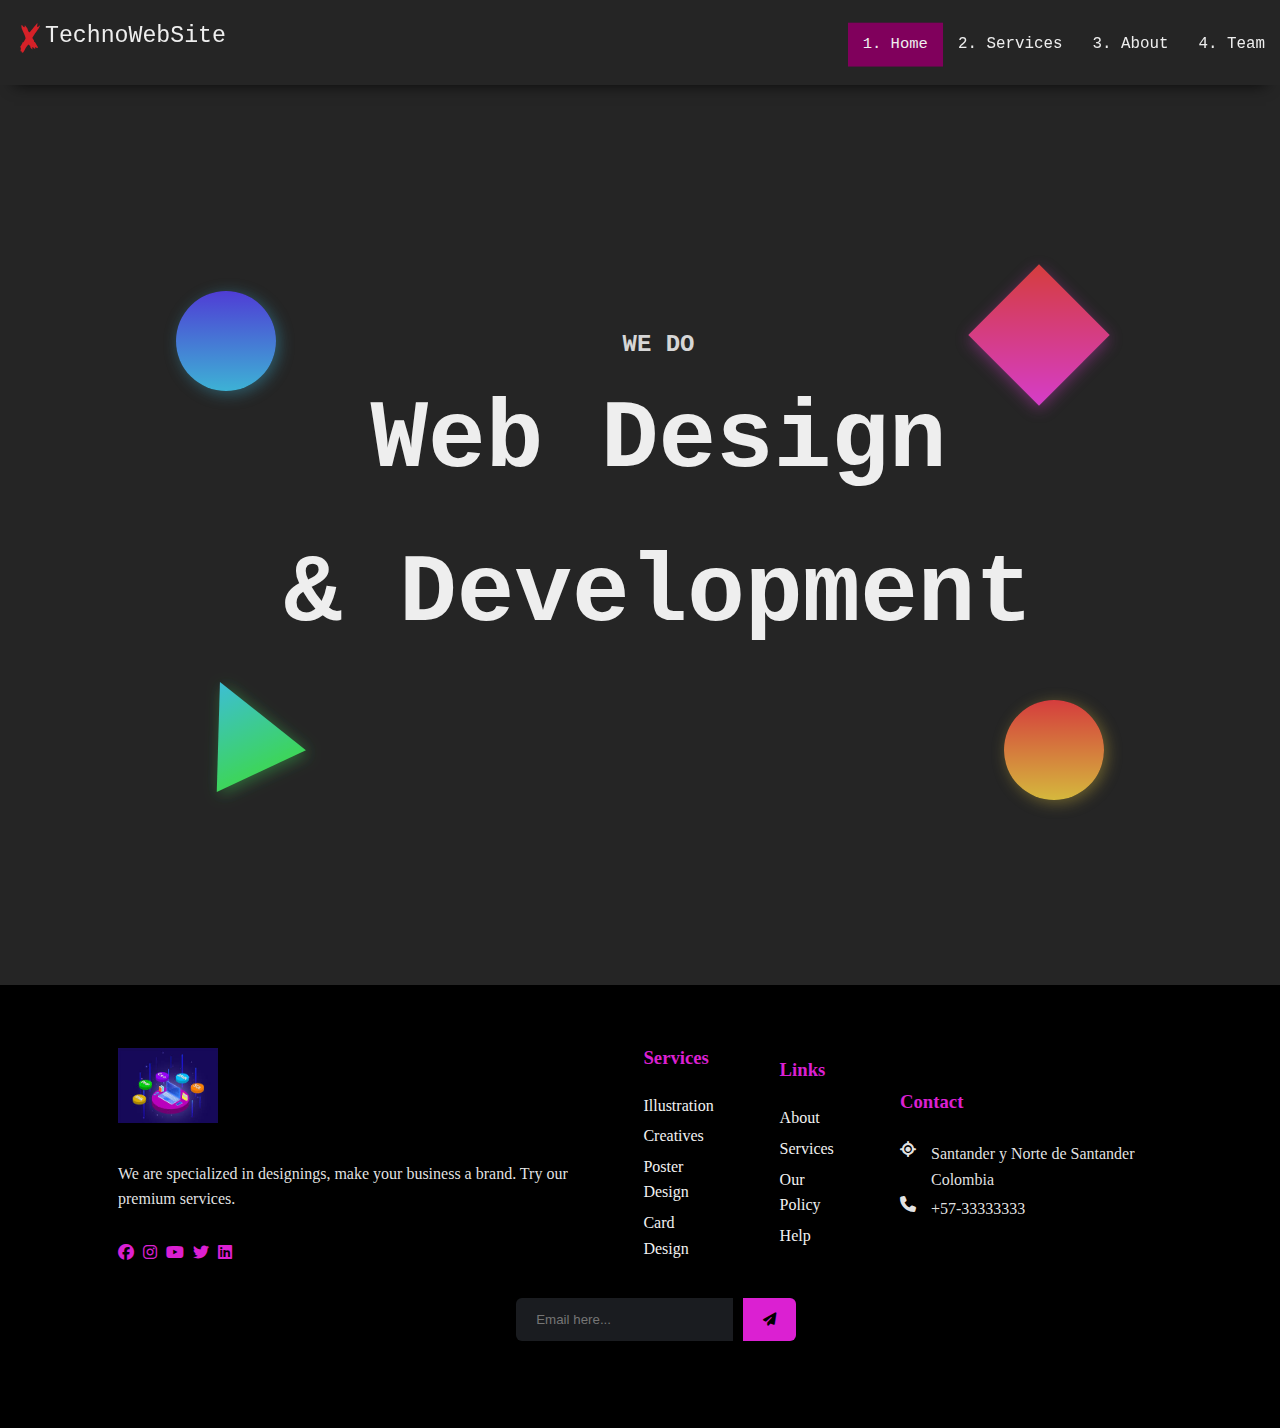
<file: index.html>
<!DOCTYPE html>
<html lang="en">
  <head>
    <meta charset="UTF-8" />
    <meta name="viewport" content="width=device-width, initial-scale=1.0" />
    <link rel="stylesheet" href="index.css" />
    <link rel="stylesheet" href="navbar.css" />
    <link rel="stylesheet" href="footer.css" />
    <!----- FONT AWESOME CSS FOR ICONS FONTS ------>
    <link rel="stylesheet" href="https://cdnjs.cloudflare.com/ajax/libs/font-awesome/6.2.0/css/all.min.css" />
    <title>TechnoWebSite</title>
  </head>
  <body>
    <nav class="sticky navbar">
      <div class="brand display__logo">
        <a href="index.html" class="nav__link"> <span class="logo">TechnoWebSite</span></a>
      </div>

      <input type="checkbox" id="nav" class="hidden" />
      <label for="nav" class="nav__open"><i></i><i></i><i></i></label>
      <div class="nav">
        <ul class="nav__items">
          <li class="nav__item"><a href="" class="nav__link active">Home</a></li>
          <li class="nav__item"><a href="services.html" class="nav__link">Services</a></li>
          <li class="nav__item"><a href="about.html" class="nav__link">About</a></li>
          <li class="nav__item"><a href="team_members.html" class="nav__link">Team</a></li>
        </ul>
      </div>
    </nav>

    <div class="background">
      <div class="header">
        <div class="headerWrapper">
          <h6>we do</h6>
          <h1>
            Web Design <br />
            & Development
          </h1>
          <div class="circle blue"></div>
          <div class="square red"></div>
          <div class="triangle green">
            <svg xmlns="http://www.w3.org/2000/svg" xmlns:xlink="http://www.w3.org/1999/xlink" viewBox="0 0 177.893 177.893">
              <defs>
                <style>
                  .a {
                    fill: url(#a);
                  }
                  .b {
                    filter: url(#b);
                  }
                </style>
                <linearGradient id="a" x1="0.5" x2="0.5" y2="1" gradientUnits="objectBoundingBox">
                  <stop offset="0" stop-color="#3dbed5" />
                  <stop offset="1" stop-color="#3dd55a" />
                </linearGradient>
                <filter id="b" x="0" y="0" width="177.893" height="177.893" filterUnits="userSpaceOnUse">
                  <feOffset dx="3" dy="3" input="SourceAlpha" />
                  <feGaussianBlur stdDeviation="7.5" result="c" />
                  <feFlood flood-color="#3dd55a" flood-opacity="0.396" />
                  <feComposite operator="in" in2="c" />
                  <feComposite in="SourceGraphic" />
                </filter>
              </defs>
              <g class="b" transform="matrix(1, 0, 0, 1, 0, 0)">
                <path class="a" d="M136.727,21104.928l-50.222,100h100Z" transform="translate(-8978.23 -19029.24) rotate(-25)" />
              </g>
            </svg>
          </div>
          <div class="circle orange"></div>
        </div>
      </div>
    </div>

    <footer>
      <div class="container">
        <div class="row">
          <div class="col" id="company">
            <img src="images/footer.jpeg" alt="" class="logo" />
            <p>We are specialized in designings, make your business a brand. Try our premium services.</p>
            <div class="social">
              <a href="#"><i class="fab fa-facebook"></i></a>
              <a href="#"><i class="fab fa-instagram"></i></a>
              <a href="#"><i class="fab fa-youtube"></i></a>
              <a href="#"><i class="fab fa-twitter"></i></a>
              <a href="#"><i class="fab fa-linkedin"></i></a>
            </div>
          </div>

          <div class="col" id="services">
            <h3>Services</h3>
            <div class="links">
              <a href="#">Illustration</a>
              <a href="#">Creatives</a>
              <a href="#">Poster Design</a>
              <a href="#">Card Design</a>
            </div>
          </div>

          <div class="col" id="useful-links">
            <h3>Links</h3>
            <div class="links">
              <a href="#">About</a>
              <a href="#">Services</a>
              <a href="#">Our Policy</a>
              <a href="#">Help</a>
            </div>
          </div>

          <div class="col" id="contact">
            <h3>Contact</h3>
            <div class="contact-details">
              <i class="fa fa-location"></i>
              <p>
                Santander y Norte de Santander <br />
                Colombia
              </p>
            </div>
            <div class="contact-details">
              <i class="fa fa-phone"></i>
              <p>+57-33333333</p>
            </div>
          </div>
        </div>

        <div class="row">
          <div class="form">
            <form action="">
              <input type="text" placeholder="Email here..." />
              <button><i class="fa fa-paper-plane"></i></button>
            </form>
          </div>
        </div>
      </div>
    </footer>
  </body>
</html>
</file>
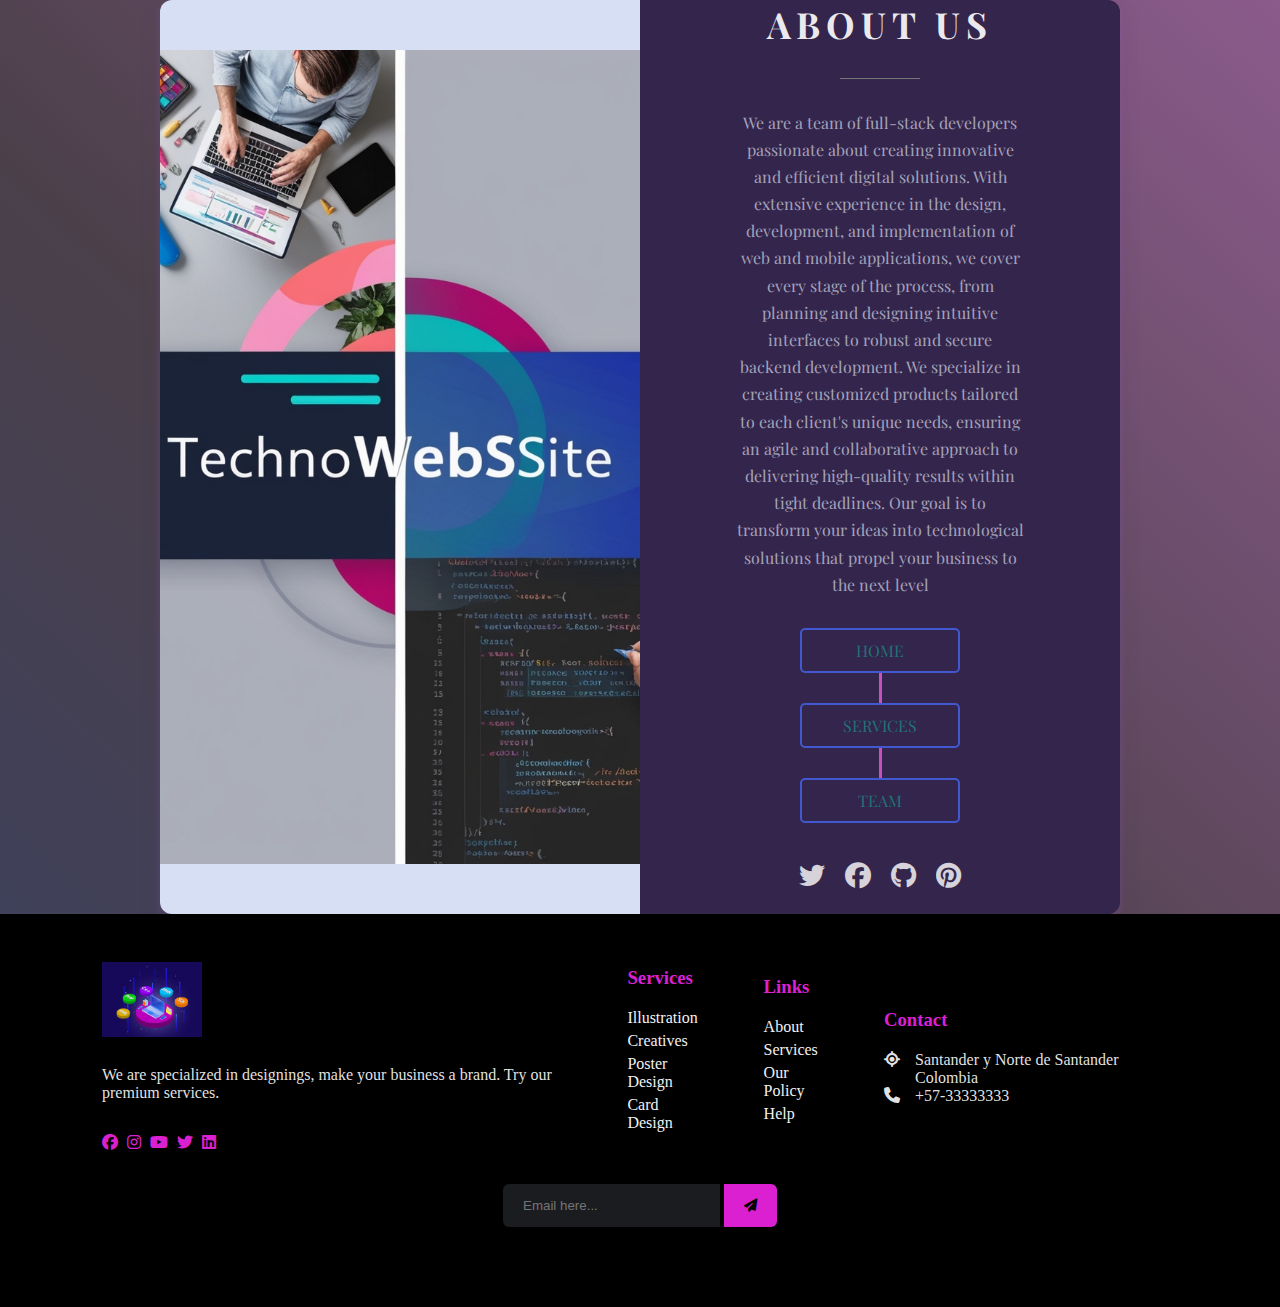
<file: about.html>
<!DOCTYPE html>
<html lang="en">
  <head>
    <meta charset="UTF-8" />
    <meta name="viewport" content="width=device-width, initial-scale=1.0" />
    <title>About_us</title>    
    <link rel="stylesheet" href="about.css" />
    <link rel="stylesheet" href="footer.css">
     <!----- FONT AWESOME CSS FOR ICONS FONTS ------>
     <link rel="stylesheet" href="https://cdnjs.cloudflare.com/ajax/libs/font-awesome/6.2.0/css/all.min.css" />
  </head>
  <body>
    <section>
      <figure class="image">
        <img src="images/techno.jpg" />
      </figure>

      <div class="content">
        <h2>About Us</h2>
        <span><!-- line here --></span>
        <p>
          We are a team of full-stack developers passionate about creating innovative and efficient digital solutions. With extensive experience in
          the design, development, and implementation of web and mobile applications, we cover every stage of the process, from planning and designing
          intuitive interfaces to robust and secure backend development. We specialize in creating customized products tailored to each client's
          unique needs, ensuring an agile and collaborative approach to delivering high-quality results within tight deadlines. Our goal is to
          transform your ideas into technological solutions that propel your business to the next level
        </p>
        <ul class="links">
          <li><a href="index.html">Home</a></li>
          <div class="vertical-line"></div>
          <li><a href="services.html">Services</a></li>
          <div class="vertical-line"></div>
          <li><a href="team_members.html">Team</a></li>
        </ul>
        <ul class="icons">
          <li>
            <i class="fab fa-twitter"></i>
          </li>
          <li>
            <i class="fab fa-facebook"></i>
          </li>
          <li>
            <i class="fab fa-github"></i>
          </li>
          <li>
            <i class="fab fa-pinterest"></i>
          </li>
        </ul>
      </div>
    </section>
    <footer>
      <div class="container">
        <div class="row">
          <div class="col" id="company">
            <img src="images/footer.jpeg" alt="" class="logo" />
            <p>We are specialized in designings, make your business a brand. Try our premium services.</p>
            <div class="social">
              <a href="#"><i class="fab fa-facebook"></i></a>
              <a href="#"><i class="fab fa-instagram"></i></a>
              <a href="#"><i class="fab fa-youtube"></i></a>
              <a href="#"><i class="fab fa-twitter"></i></a>
              <a href="#"><i class="fab fa-linkedin"></i></a>
            </div>
          </div>

          <div class="col" id="services">
            <h3>Services</h3>
            <div class="links">
              <a href="#">Illustration</a>
              <a href="#">Creatives</a>
              <a href="#">Poster Design</a>
              <a href="#">Card Design</a>
            </div>
          </div>

          <div class="col" id="useful-links">
            <h3>Links</h3>
            <div class="links">
              <a href="#">About</a>
              <a href="#">Services</a>
              <a href="#">Our Policy</a>
              <a href="#">Help</a>
            </div>
          </div>

          <div class="col" id="contact">
            <h3>Contact</h3>
            <div class="contact-details">
              <i class="fa fa-location"></i>
              <p>
                Santander y Norte de Santander <br />
                Colombia
              </p>
            </div>
            <div class="contact-details">
              <i class="fa fa-phone"></i>
              <p>+57-33333333</p>
            </div>
          </div>
        </div>

        <div class="row">
          <div class="form">
            <form action="">
              <input type="text" placeholder="Email here..." />
              <button><i class="fa fa-paper-plane"></i></button>
            </form>
          </div>
        </div>
      </div>
    </footer>
  </body>
</html>
</file>
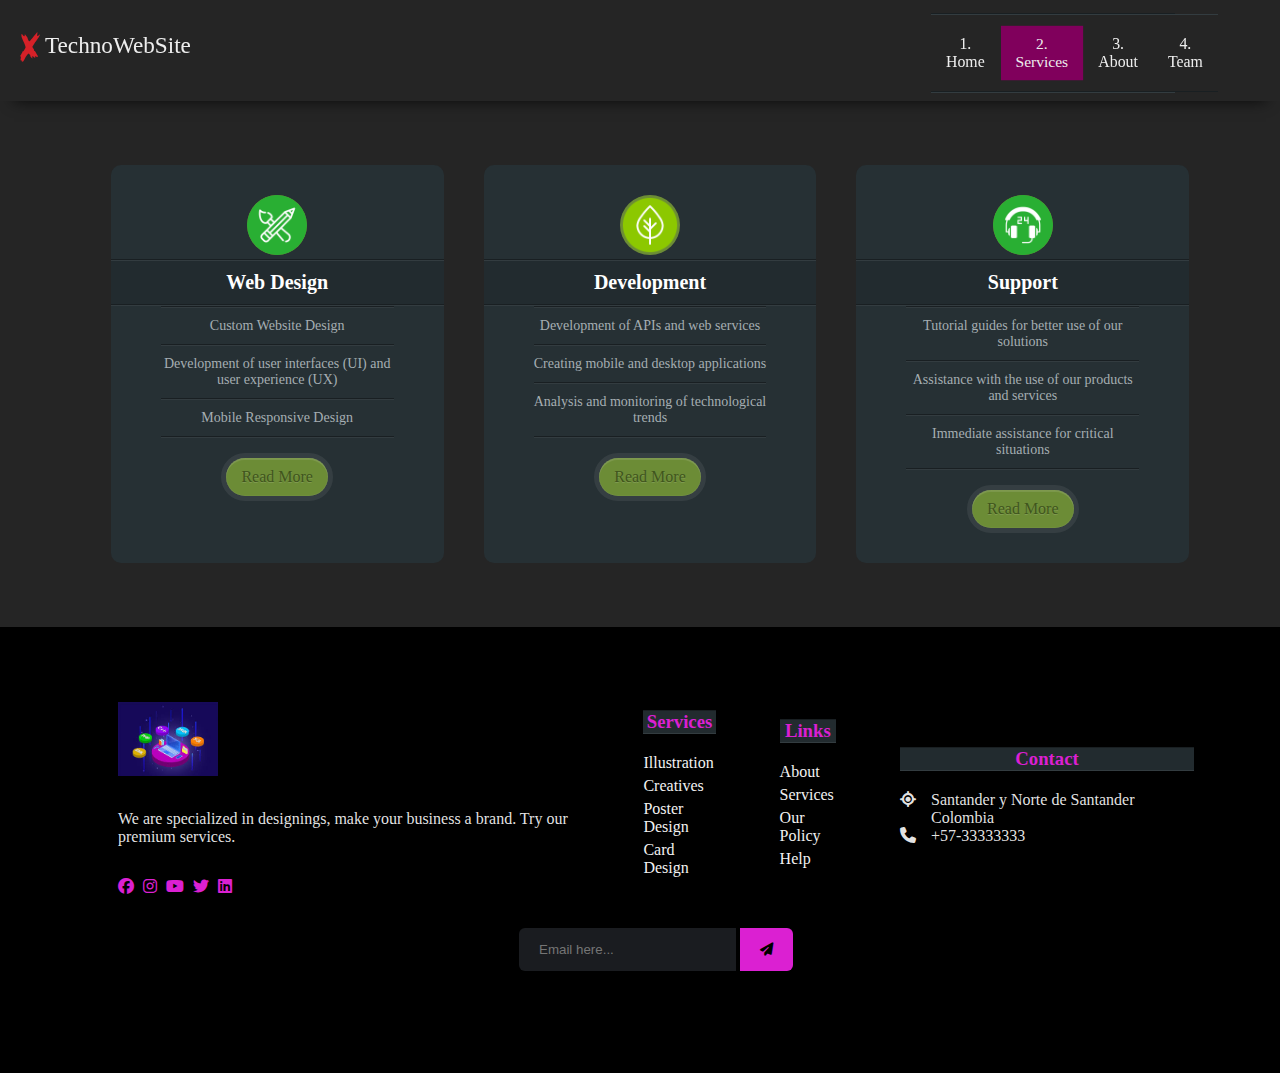
<file: services.html>
<!DOCTYPE html>
<html lang="en">
  <head>
    <meta charset="UTF-8" />
    <meta name="viewport" content="width=device-width, initial-scale=1.0" />
    <link rel="stylesheet" href="services.css" />
    <link rel="stylesheet" href="navbar.css" />
    <link rel="stylesheet" href="footer.css">
    <!----- FONT AWESOME CSS FOR ICONS FONTS ------>
    <link rel="stylesheet" href="https://cdnjs.cloudflare.com/ajax/libs/font-awesome/6.2.0/css/all.min.css" />
    <title>Our Services</title>
  </head>
  <body>
    <nav class="sticky navbar">
      <div class="brand display__logo">
        <a href="index.html" class="nav__link"> <span class="logo">TechnoWebSite</span></a>
      </div>

      <input type="checkbox" id="nav" class="hidden" />
      <label for="nav" class="nav__open"><i></i><i></i><i></i></label>
      <div class="nav">
        <ul class="nav__items">
          <li class="nav__item"><a href="index.html" class="nav__link">Home</a></li>
          <li class="nav__item"><a href="services.html" class="nav__link active">Services</a></li>
          <li class="nav__item"><a href="about.html" class="nav__link">About</a></li>
          <li class="nav__item"><a href="team_members.html" class="nav__link">Team</a></li>
        </ul>
      </div>
    </nav>
    <main>
      <div class="caja_servicios">
        <section class="triada">
          <img src="images/graphic-design.png" alt="istrumentos de colores" class="icon-design" />
          <h3><span>Web Design</span></h3>
          <ul>
            <li>Custom Website Design</li>
            <li>Development of user interfaces (UI) and user experience (UX)</li>
            <li>Mobile Responsive Design</li>
          </ul>
          <p>
            <a class="button"><span>Read More</span></a>
          </p>
        </section>

        <section class="triada">
          <img src="images/leaf.png" alt="leaf" class="icon-design" />
          <h3><span>Development</span></h3>
          <ul>
            <li>Development of APIs and web services</li>
            <li>Creating mobile and desktop applications</li>
            <li>Analysis and monitoring of technological trends</li>
          </ul>
          <p>
            <a class="button"><span>Read More</span></a>
          </p>
        </section>

        <section class="triada">
          <img src="images/support.png" alt="Earphones" class="icon-design" />
          <h3><span>Support</span></h3>
          <ul>
            <li>Tutorial guides for better use of our solutions</li>
            <li>Assistance with the use of our products and services</li>
            <li>Immediate assistance for critical situations</li>
          </ul>
          <p>
            <a class="button"><span>Read More</span></a>
          </p>
        </section>
      </div>
    </main>
    <footer>
      <div class="container">
        <div class="row">
          <div class="col" id="company">
            <img src="images/footer.jpeg" alt="" class="logo" />
            <p>We are specialized in designings, make your business a brand. Try our premium services.</p>
            <div class="social">
              <a href="#"><i class="fab fa-facebook"></i></a>
              <a href="#"><i class="fab fa-instagram"></i></a>
              <a href="#"><i class="fab fa-youtube"></i></a>
              <a href="#"><i class="fab fa-twitter"></i></a>
              <a href="#"><i class="fab fa-linkedin"></i></a>
            </div>
          </div>

          <div class="col" id="services">
            <h3>Services</h3>
            <div class="links">
              <a href="#">Illustration</a>
              <a href="#">Creatives</a>
              <a href="#">Poster Design</a>
              <a href="#">Card Design</a>
            </div>
          </div>

          <div class="col" id="useful-links">
            <h3>Links</h3>
            <div class="links">
              <a href="#">About</a>
              <a href="#">Services</a>
              <a href="#">Our Policy</a>
              <a href="#">Help</a>
            </div>
          </div>

          <div class="col" id="contact">
            <h3>Contact</h3>
            <div class="contact-details">
              <i class="fa fa-location"></i>
              <p>
                Santander y Norte de Santander <br />
                Colombia
              </p>
            </div>
            <div class="contact-details">
              <i class="fa fa-phone"></i>
              <p>+57-33333333</p>
            </div>
          </div>
        </div>

        <div class="row">
          <div class="form">
            <form action="">
              <input type="text" placeholder="Email here..." />
              <button><i class="fa fa-paper-plane"></i></button>
            </form>
          </div>
        </div>
      </div>
    </footer>
  </body>
</html>
</file>
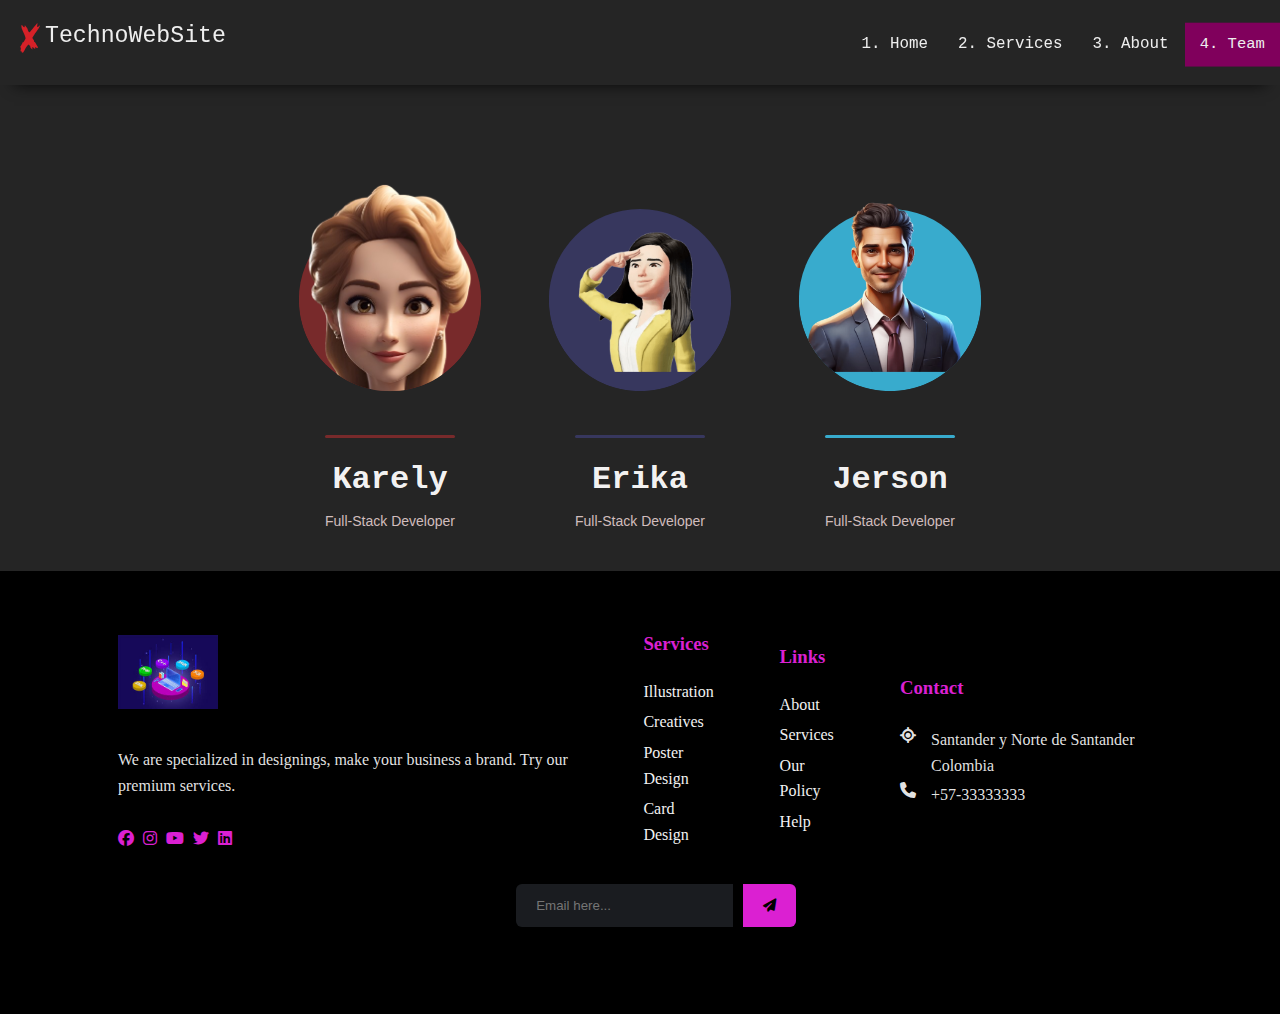
<file: team_members.html>
<!DOCTYPE html>
<html lang="en">
  <head>
    <meta charset="UTF-8" />
    <link rel="stylesheet" href="team_members.css" />
    <link rel="stylesheet" href="navbar.css">
    <link rel="stylesheet" href="footer.css">
    <!----- FONT AWESOME CSS FOR ICONS FONTS ------>
    <link rel="stylesheet" href="https://cdnjs.cloudflare.com/ajax/libs/font-awesome/6.2.0/css/all.min.css" />
    <title>Team Members</title>
  </head>
  <body>
    <nav class="sticky navbar">
      <div class="brand display__logo">
        <a href="index.html" class="nav__link"> <span class="logo">TechnoWebSite</span></a>
      </div>

      <input type="checkbox" id="nav" class="hidden" />
      <label for="nav" class="nav__open"><i></i><i></i><i></i></label>
      <div class="nav">
        <ul class="nav__items">
          <li class="nav__item"><a href="index.html" class="nav__link">Home</a></li>
          <li class="nav__item"><a href="services.html" class="nav__link">Services</a></li>
          <li class="nav__item"><a href="about.html" class="nav__link">About</a></li>
          <li class="nav__item"><a href="team_members.html" class="nav__link active">Team</a></li>
        </ul>
      </div>
    </nav>

    <main>
      <div class="person" style="--color: #782a2b">
        <div class="container-person">
          <div class="conianer-inner">
            <div class="circle"></div>
            <img src="images/avatar-2.png" alt="" />
          </div>
        </div>
        <div class="divider"></div>
        <h1>Karely</h1>
        <p>Full-Stack Developer</p>
      </div>

      <div class="person" style="--color: #37375e">
        <div class="container-person">
          <div class="conianer-inner">
            <div class="circle"></div>
            <img src="images/image-1.png" alt="" />
          </div>
        </div>
        <div class="divider"></div>
        <h1>Erika</h1>
        <p>Full-Stack Developer</p>
      </div>

      <div class="person" style="--color: #38abcd">
        <div class="container-person">
          <div class="conianer-inner">
            <div class="circle"></div>
            <img src="images/avatar.png" alt="" />
          </div>
        </div>
        <div class="divider"></div>
        <h1>Jerson</h1>
        <p>Full-Stack Developer</p>
      </div>
    </main>
    <footer>
      <div class="container">
        <div class="row">
          <div class="col" id="company">
            <img src="images/footer.jpeg" alt="" class="logo" />
            <p>We are specialized in designings, make your business a brand. Try our premium services.</p>
            <div class="social">
              <a href="#"><i class="fab fa-facebook"></i></a>
              <a href="#"><i class="fab fa-instagram"></i></a>
              <a href="#"><i class="fab fa-youtube"></i></a>
              <a href="#"><i class="fab fa-twitter"></i></a>
              <a href="#"><i class="fab fa-linkedin"></i></a>
            </div>
          </div>

          <div class="col" id="services">
            <h3>Services</h3>
            <div class="links">
              <a href="#">Illustration</a>
              <a href="#">Creatives</a>
              <a href="#">Poster Design</a>
              <a href="#">Card Design</a>
            </div>
          </div>

          <div class="col" id="useful-links">
            <h3>Links</h3>
            <div class="links">
              <a href="#">About</a>
              <a href="#">Services</a>
              <a href="#">Our Policy</a>
              <a href="#">Help</a>
            </div>
          </div>

          <div class="col" id="contact">
            <h3>Contact</h3>
            <div class="contact-details">
              <i class="fa fa-location"></i>
              <p>
                Santander y Norte de Santander <br />
                Colombia
              </p>
            </div>
            <div class="contact-details">
              <i class="fa fa-phone"></i>
              <p>+57-33333333</p>
            </div>
          </div>
        </div>

        <div class="row">
          <div class="form">
            <form action="">
              <input type="text" placeholder="Email here..." />
              <button><i class="fa fa-paper-plane"></i></button>
            </form>
          </div>
        </div>
      </div>
    </footer>
  </body>
</html>
</file>
<file: index.css>
:root {
  --primary: rgba(37, 37, 37, 1);
  --secondary: rgba(252, 41, 74, 1);
  --shades: rgba(238, 238, 238, 1);
}

* {
  scroll-behavior: smooth;
  margin: 0;
  padding: 0;
}

body {
  font-family: "Source Code Pro", monospace;
  line-height: 1.6;
  margin: 0;
  background-color: var(--primary);
  color: var(--shades);
  max-width: 100vw;
  overflow-x: hidden;
}

@import url("https://fonts.googleapis.com/css?family=Pacifico");
@import url("https://fonts.googleapis.com/css?family=Source+Sans+Pro:400,600,700");

h1 {
  font-size: 96px;
  font-weight: 700;
}

h2 {
  color: #151515;
  font-size: 64px;
  font-weight: 700;
}

h6 {
  color: #d6d6d6;
  font-size: 24px;
  font-weight: 600;
  text-transform: uppercase;
}

p.description {
  color: #5a5a5a;
  font-size: 24px;
  font-weight: normal;
}

h1::selection {
  color: white;
}

h1::-moz-selection {
  color: white;
}

.section {
  width: 100vw;
  height: 100vh;
  min-height: 800px;
  background: white;
  position: relative;
}

.sectionWrapper {
  width: 85%;
  height: 100%;
  margin: auto;
  display: flex;
  justify-content: center;
  flex-direction: column;
  position: relative;
}

.background {
  width: 100vw;
  height: 100vh;
  min-height: 700px;
  display: flex;
  justify-content: center;
  align-items: center;
  flex-direction: column;
}

@keyframes fadeInNav {
  0% {
    opacity: 0;
  }
  50% {
    opacity: 0;
    top: -25px;
  }
  100% {
    opacity: 1;
    top: 0;
  }
}

#logo {
  color: #292929;
  font-size: 30px;
  font-family: "Pacifico";
  font-weight: normal;
  text-decoration: none;
}

.right {
  float: right;
}

.overlay {
  width: 100%;
  height: 100%;
  background: #151515;
  position: fixed;
  top: 0;
  left: 0;
  -webkit-transition: all 0.3s ease;
  transition: all 0.3s ease;
  opacity: 0;
  z-index: 1;
  visibility: hidden;
  display: flex;
  align-items: center;
}

.overlay.open {
  opacity: 1;
  visibility: visible;
}

.overlay a {
  color: white;
  font-size: 54px;
  font-weight: bold;
  text-decoration: none;
  display: block;
  margin-left: 135px;
  margin-bottom: 15px;
  opacity: 0;
  transition: transform 0.2s ease;
  overflow: hidden;
}

.overlay p {
  color: #4b4b4b;
  font-size: 20px;
  font-weight: normal;
  position: absolute;
  bottom: 100px;
  margin-left: 135px;
  opacity: 0;
}

.overlay p.open {
  opacity: 1;
  animation: 1.7s fadeInCopyright ease;
}

@keyframes fadeInCopyright {
  0% {
    opacity: 0;
  }
  80% {
    opacity: 0;
    transform: translateY(-10px);
  }
  100% {
    opacity: 1;
  }
}

.overlay a:after {
  position: absolute;
  transition: 0.3s;
  content: "";
  width: 0;
  left: 50%;
  bottom: 0;
  height: 3px;
  background: white;
  left: 0;
}

.overlay a:hover:after {
  width: 100%;
  left: 0;
}

.overlay a.open:hover {
  transform: translateY(2px);
}

.overlay a.open:nth-child(1) {
  opacity: 1;
  animation: 1s fadeInLinks1 ease;
}

@keyframes fadeInLinks1 {
  0% {
    opacity: 0;
  }
  50% {
    opacity: 0;
    transform: translateY(-10px);
  }
  100% {
    opacity: 1;
  }
}

.overlay a.open:nth-child(2) {
  opacity: 1;
  animation: 1.25s fadeInLinks2 ease;
}

@keyframes fadeInLinks2 {
  0% {
    opacity: 0;
  }
  60% {
    opacity: 0;
    transform: translateY(-10px);
  }
  100% {
    opacity: 1;
  }
}

.overlay a.open:nth-child(3) {
  opacity: 1;
  animation: 1.5s fadeInLinks3 ease;
}

@keyframes fadeInLinks3 {
  0% {
    opacity: 0;
  }
  70% {
    opacity: 0;
    transform: translateY(-10px);
  }
  100% {
    opacity: 1;
  }
}

.header {
  background-color: var(--primary);
  width: 100vw;
  display: flex;
  justify-content: center;
  align-items: center;
}

.headerWrapper {
  text-align: center;
  position: relative;
  padding: 56px 71px 128px 108px;
}

.headerWrapper h6 {
  animation: 1s fadeIn ease;
}

@keyframes fadeIn {
  0% {
    opacity: 0;
  }
  100% {
    opacity: 1;
  }
}

.headerWrapper h1 {
  animation: 1.5s fadeInTitle ease;
}

@keyframes fadeInTitle {
  0% {
    opacity: 0;
  }
  25% {
    opacity: 0;
  }
  100% {
    opacity: 1;
  }
}

.circle {
  border-radius: 50%;
  width: 100px;
  height: 100px;
}

.circle.blue {
  background: linear-gradient(#4f3dd5, #3db2d5);
  position: absolute;
  top: 21px;
  left: 0px;
  animation: circleBlueMove 2s ease;
  box-shadow: 3px 3px 15px rgba(61, 178, 213, 0.4);
}

@keyframes circleBlueMove {
  0% {
    opacity: 0;
    transform: translate(200px, 75px) rotate(90deg);
  }
  100% {
    opacity: 1;
  }
}

.circle.orange {
  background: linear-gradient(#d53d3d, #d5b83d);
  position: absolute;
  bottom: 0px;
  right: 0px;
  animation: circleOrangeMove 2s ease;
  box-shadow: 3px 3px 15px rgba(213, 184, 61, 0.4);
}

@keyframes circleOrangeMove {
  0% {
    opacity: 0;
    transform: translate(-200px, -75px) rotate(90deg);
  }
  35% {
    opacity: 0;
    transform: translate(-200px, -75px) rotate(90deg);
  }
  100% {
    opacity: 1;
  }
}

.square {
  width: 100px;
  height: 100px;
}

.square.red {
  background: linear-gradient(135deg, #d53d3d, #d53dc9);
  position: absolute;
  top: 15px;
  right: 15px;
  animation: squareRedMove 2s ease;
  box-shadow: 3px 3px 15px rgba(213, 61, 201, 0.4);
  transform: rotate(45deg);
}

@keyframes squareRedMove {
  0% {
    opacity: 0;
  }
  20% {
    opacity: 0;
    transform: translate(-200px, 75px) rotate(90deg);
  }
  100% {
    opacity: 1;
  }
}

.triangle svg {
  width: 175px;
  height: 175px;
  position: absolute;
  bottom: -17px;
  left: -20px;
  animation: triangleGreendMove 2s ease;
}

@keyframes triangleGreendMove {
  0% {
    opacity: 0;
  }
  50% {
    opacity: 0;
    transform: translate(200px, -75px) rotate(90deg);
  }
  100% {
    opacity: 1;
  }
}

@media (max-width: 850px) {
  h6 {
    font-size: 22px;
  }

  h2 {
    font-size: 48px;
  }

  @media (max-width: 850px) and (min-width: 440px) {
    .headerWrapper {
      position: static;
      padding: 0;
    }

    .overlay a {
      color: white;
      font-size: 36px;
      font-weight: bold;
      text-decoration: none;
      display: block;
      margin-left: 40px;
      margin-bottom: 10px;
      opacity: 0;
      transition: transform 0.2s ease;
      overflow: hidden;
    }

    .overlay p {
      margin-left: 40px;
    }

    h6 {
      font-size: 22px;
    }

    .headerWrapper h1 {
      font-size: 56px;
      font-weight: 700;
      animation: 1.5s fadeInTitle ease;
    }

    .circle {
      border-radius: 50%;
      width: 75px;
      height: 75px;
    }

    .circle.blue {
      background: linear-gradient(#4f3dd5, #3db2d5);
      position: absolute;
      top: 129px;
      left: 50px;
      animation: circleBlueMove 2s ease;
      box-shadow: 3px 3px 15px rgba(61, 178, 213, 0.4);
    }

    @keyframes circleBlueMove {
      0% {
        opacity: 0;
        transform: translate(200px, 75px) rotate(90deg);
      }
      100% {
        opacity: 1;
      }
    }

    .triangle.green {
      position: absolute;
      top: 27%;
      left: 0;
    }

    .circle.orange {
      background: linear-gradient(#d53d3d, #d5b83d);
      position: absolute;
      top: 80%;
      right: 50px;
      animation: circleOrangeMove 2s ease;
      box-shadow: 3px 3px 15px rgba(213, 184, 61, 0.4);
    }

    @keyframes circleOrangeMove {
      0% {
        opacity: 0;
        transform: translate(-200px, -75px) rotate(90deg);
      }
      35% {
        opacity: 0;
        transform: translate(-200px, -75px) rotate(90deg);
      }
      100% {
        opacity: 1;
      }
    }

    .square {
      width: 75px;
      height: 75px;
    }

    .square.red {
      background: linear-gradient(135deg, #d53d3d, #d53dc9);
      position: absolute;
      top: 130px;
      right: 50px;
      animation: squareRedMove 2s ease;
      box-shadow: 3px 3px 15px rgba(213, 61, 201, 0.4);
      transform: rotate(45deg);
    }

    @keyframes squareRedMove {
      0% {
        opacity: 0;
      }
      20% {
        opacity: 0;
        transform: translate(-200px, 75px) rotate(90deg);
      }
      100% {
        opacity: 1;
      }
    }

    .triangle svg {
      width: 125px;
      height: 125px;
      position: absolute;
      top: 480px;
      left: 25px;
      animation: triangleGreendMove 2s ease;
    }

    @keyframes triangleGreendMove {
      0% {
        opacity: 0;
      }
      50% {
        opacity: 0;
        transform: translate(200px, -75px) rotate(90deg);
      }
      100% {
        opacity: 1;
      }
    }
  }

  @media (max-width: 440px) {
    .background {
      max-height: 700px;
    }

    .headerWrapper {
      position: static;
      padding: 0;
    }

    .overlay a {
      color: white;
      font-size: 36px;
      font-weight: bold;
      text-decoration: none;
      display: block;
      margin-left: 40px;
      margin-bottom: 10px;
      opacity: 0;
      transition: transform 0.2s ease;
      overflow: hidden;
    }

    .overlay p {
      margin-left: 40px;
      position: static;
      margin-top: 40px;
    }

    .headerWrapper h6 {
      color: #d6d6d6;
      font-size: 22px;
      font-weight: 600;
      text-transform: uppercase;
      animation: 1s fadeIn ease;
    }

    .headerWrapper h1 {
      font-size: 48px;
      font-weight: 700;
      animation: 1.5s fadeInTitle ease;
    }

    .circle {
      border-radius: 50%;
      width: 75px;
      height: 75px;
    }

    .circle.blue {
      background: linear-gradient(#4f3dd5, #3db2d5);
      position: absolute;
      top: 169px;
      left: 25px;
      animation: circleBlueMove 2s ease;
      box-shadow: 3px 3px 15px rgba(61, 178, 213, 0.4);
    }

    @keyframes circleBlueMove {
      0% {
        opacity: 0;
        transform: translate(100px, 75px) rotate(90deg);
      }
      100% {
        opacity: 1;
      }
    }

    .circle.orange {
      background: linear-gradient(#d53d3d, #d5b83d);
      position: absolute;
      top: 480px;
      right: 25px;
      animation: circleOrangeMove 2s ease;
      box-shadow: 3px 3px 15px rgba(213, 184, 61, 0.4);
    }

    @keyframes circleOrangeMove {
      0% {
        opacity: 0;
      }
      35% {
        opacity: 0;
        transform: translate(-100px, -75px) rotate(90deg);
      }
      100% {
        opacity: 1;
      }
    }

    .square {
      width: 75px;
      height: 75px;
    }

    .square.red {
      background: linear-gradient(135deg, #d53d3d, #d53dc9);
      position: absolute;
      top: 170px;
      right: 25px;
      animation: squareRedMove 2s ease;
      box-shadow: 3px 3px 15px rgba(213, 61, 201, 0.4);
      transform: rotate(45deg);
    }

    @keyframes squareRedMove {
      0% {
        opacity: 0;
      }
      20% {
        opacity: 0;
        transform: translate(-100px, 75px) rotate(90deg);
      }
      100% {
        opacity: 1;
      }
    }

    .triangle svg {
      width: 125px;
      height: 125px;
      position: absolute;
      top: 450px;
      left: 5px;
      animation: triangleGreendMove 2s ease;
    }

    @keyframes triangleGreendMove {
      0% {
        opacity: 0;
      }
      50% {
        opacity: 0;
        transform: translate(100px, -75px) rotate(90deg);
      }
      100% {
        opacity: 1;
      }
    }

    .square.blue {
      top: 30px;
      right: 10px;
      transform: translateX(60px);
    }

    .square.blue.in-view {
      transform: rotate(22.5deg) translateX(0px);
    }
  }
}
</file>
<file: navbar.css>
:root {
  --primary: rgba(37, 37, 37, 1);
  --secondary: rgba(252, 41, 74, 1);
  --shades: rgba(238, 238, 238, 1);
}

.navbar {
  padding-top: 0.5em;
  padding-bottom: 0.5em;
  background-color: var(--primary);
  -webkit-box-shadow: 0 14px 14px -14px rgba(0, 0, 0, 0.75);
  -moz-box-shadow: 0 14px 14px -14px rgba(0, 0, 0, 0.75);
  box-shadow: 0 14px 14px -14px rgba(0, 0, 0, 0.75);
}

.sticky {
  position: -webkit-sticky;
  position: sticky;
  top: 0;
  z-index: 1;
}

.hidden {
  display: none;
}

.display__logo {
  font-size: 2.5rem;
  margin-bottom: 0.5rem;
  font-family: inherit;
  font-weight: 500;
  line-height: 1.2;
  color: inherit;
}

.nav__items {
  margin: 0;
  padding: 0;
  list-style: none;
}

.nav__link {
  color: var(--shades);
  text-decoration: none;
}

.nav__link.active {
  background-color: #80005c;
  color: #fff;
  transform: scale(0.98);
  font-size: 1.15rem;
}

.brand {
  margin: 0;
  font-size: 1.45em;
}

.brand a {
  padding: 10px 15px;
  text-align: center;
  display: block;
}

.logo {
  display: inline-block;
  padding-top: 0.3125rem;
  padding-bottom: 0.3125rem;
  margin-right: 1rem;
  line-height: inherit;
}

.logo::before {
  display: inline-block;
  vertical-align: top;
  content: url("data:image/svg+xml,%3Csvg xmlns='http://www.w3.org/2000/svg' viewBox='0 0 300 300' width='30' className='d-inline-block align-top' fill='%23d52128'%3E%3Cpath d='m1877 2568c-183-227-346-430-362-451-32-40-64-54-88-40-8 4-33 31-54 58-29 37-54 90-93 200-50 140-57 154-111 213-33 34-87 104-120 155-77 116-79 118-69 71 7-29 4-59-11-119-12-44-22-81-23-83-2-1-35 16-73 38-55 31-74 48-88 79-11 26-36 52-71 77-30 20-56 35-58 33s-7-45-12-95c-7-68-6-99 3-120 7-16 12-46 13-66 0-47 98-295 185-468 79-158 163-365 175-434 5-28 17-74 27-103 17-52 17-52-11-123-15-39-44-89-63-112s-41-54-49-69c-20-39-71-114-86-127-7-5-26-12-43-14-26-3-32-10-56-73-15-38-72-144-128-235l-101-165 40-40 40-41-20-160c-11-87-20-164-20-171s13-9 39-6c34 5 40 2 61-27 14-19 25-53 28-81s10-49 16-49c7 0 40 9 74 21 70 23 47-7 197 269 138 253 207 355 329 486 71 77 80 77 114 5 11-23 32-44 57-57 39-20 40-23 62-115 12-52 25-104 28-115 4-20 182-170 191-162 2 2-4 46-12 96-9 51-14 98-11 106 6 15 59 28 81 20 7-3 27-24 44-47 20-28 53-54 97-77 78-41 85-37 85 56 0 64 11 84 45 84 16 0 26-10 37-38 13-34 20-39 76-55 34-9 66-17 71-17s14 30 20 66c13 73 18 61-70 191-26 38-70 114-97 169-63 124-84 153-149 203-42 33-53 48-58 78-3 21-8 47-10 58s-36 69-75 128c-63 98-70 113-70 159 0 47 4 55 48 102 27 28 68 89 93 136 53 103 183 298 293 440 118 152 124 161 219 315 79 126 87 145 87 189v49l-77-75c-49-47-92-80-117-88-37-12-39-11-62 16-27 32-27 31 3 226 13 88 14 110 3 122-7 9-16 16-21 16-4 0-158-186-342-412z' transform='matrix(.1 0 0 -.1 0 300)' /%3E%3C/svg%3E");
}

.nav__items {
  margin-top: 5px;
}

.brand .nav__link,
.nav__items .nav__link {
  padding: 10px 15px;
  text-align: center;
  display: block;
}

.nav__items .nav__link {
  color: var(--shades);
  font-size: 0.99rem;
}

.nav__items .nav__link:hover {
  color: var(--secondary);
  transform: scale(0.98);
  font-size: 1.15rem;
  background-color: #80005c;
}

.nav__item:nth-child(1) .nav__link::before {
  content: "1. ";
}

.nav__item:nth-child(2) .nav__link::before {
  content: "2. ";
}

.nav__item:nth-child(3) .nav__link::before {
  content: "3. ";
}

.nav__item:nth-child(4) .nav__link::before {
  content: "4. ";
}

.nav__item:nth-child(5) .nav__link::before {
  content: "5. ";
}

@media (min-width: 800px) {
  .navbar,
  .nav__items {
    display: flex;
  }

  /* .navbar {
    flex-direction: column;
    align-items: center;
  } */

  .navbar {
    flex-direction: row;
    justify-content: space-between;
    align-items: center;
  }
}

@media screen and (max-width: 799px) {
  .nav {
    position: fixed;
    top: 0;
    left: 0;
    height: 100%;
    width: 100%;
    z-index: -1;
    background-color: var(--primary);
    opacity: 0;
    transition: all 0.2s ease;
  }

  .nav .nav__items {
    position: absolute;
    top: 50%;
    transform: translateY(-50%);
    width: 100%;
    padding-inline-start: 0;
  }

  .nav .nav__items .nav__item {
    display: block;
    float: none;
    width: 100%;
    text-align: right;
    margin-bottom: 10px;
  }

  .nav .nav__items .nav__item:nth-child(1) a {
    transition-delay: 0.2s;
  }

  .nav .nav__items .nav__item:nth-child(2) a {
    transition-delay: 0.3s;
  }

  .nav .nav__items .nav__item:nth-child(3) a {
    transition-delay: 0.4s;
  }

  .nav .nav__items .nav__item:nth-child(4) a {
    transition-delay: 0.5s;
  }

  .nav .nav__items .nav__item:not(:first-child) {
    margin-left: 0;
  }

  .nav .nav__items .nav__item .nav__link {
    padding: 10px 25px;
    opacity: 0;
    color: var(--shades);
    font-size: 24px;
    font-weight: 600;
    transform: translateY(-20px);
    transition: all 0.2s ease;
  }

  .nav .nav__items .nav__item .nav__link:hover {
    color: var(--secondary);
  }

  .nav__open {
    position: absolute;
    right: 10px;
    top: 16px;
    display: block;
    width: 48px;
    height: 48px;
    cursor: pointer;
    z-index: 9999;
    border-radius: 50%;
  }

  .nav__open i {
    display: block;
    width: 20px;
    height: 2px;
    background-color: var(--secondary);
    border-radius: 2px;
    margin-left: 14px;
  }

  .nav__open i:nth-child(1) {
    margin-top: 16px;
  }

  .nav__open i:nth-child(2) {
    margin-top: 4px;
    opacity: 1;
  }

  .nav__open i:nth-child(3) {
    margin-top: 4px;
  }
}

#nav:checked + .nav__open {
  transform: rotate(45deg);
}

#nav:checked + .nav__open i {
  background-color: var(--shades);
  transition: transform 0.2s ease;
}

#nav:checked + .nav__open i:nth-child(1) {
  transform: translateY(6px) rotate(180deg);
}

#nav:checked + .nav__open i:nth-child(2) {
  opacity: 0;
}

#nav:checked ~ .nav__item a {
  display: block !important;
}

#nav:checked + .nav__open i:nth-child(3) {
  transform: translateY(-6px) rotate(90deg);
}

#nav:checked ~ .nav {
  z-index: 9990;
  opacity: 1;
}

#nav:checked ~ .nav ul li a {
  opacity: 1;
  transform: translateY(0);
}
</file>
<file: footer.css>
footer {
  display: flex;
  justify-content: flex-end;
  align-items: center;
  background-color: #000000ff;
  position: relative;
  width: 100%;
  min-height: 350px;
  padding: 3rem 1rem;
}
.container {
  max-width: 1140px;
  margin: 0 auto;
  display: flex;
  justify-content: center;
  align-items: center;
  flex-direction: column;
}
.row {
  display: flex;
  justify-content: space-between;
  align-items: center;
}

.col {
  color: #f2f2f2f2;
  font-family: poppins;
  padding: 0 2rem;
}
.col .logo {
  width: 100px;
  margin-bottom: 25px;
}
.col h3 {
  color: rgb(219, 32, 210);
  margin-bottom: 20px;
  position: relative;
  cursor: pointer;
}
.col h3::after {
  content: "";
  height: 3px;
  width: 0px;
  background-color: rgb(219, 32, 210);
  position: absolute;
  bottom: 0;
  left: 0;
  transition: 0.3s ease;
}
.col h3:hover::after {
  width: 30px;
}
.col .social a i {
  color: rgb(219, 32, 210);
  margin-top: 2rem;
  margin-right: 5px;
  transition: 0.3s ease;
}
.col .social a i:hover {
  transform: scale(1.5);
  filter: grayscale(25);
}
.col .links a {
  display: block;
  text-decoration: none;
  color: #f2f2f2;
  margin-bottom: 5px;
  position: relative;
  transition: 0.3s ease;
}
.col .links a::before {
  content: "";
  height: 16px;
  width: 3px;
  position: absolute;
  top: 5px;
  left: -10px;
  background-color: rgb(219, 32, 210);
  transition: 0.5s ease;
  opacity: 0;
}
.col .links a:hover::before {
  opacity: 1;
}
.col .links a:hover {
  transform: translateX(-8px);
  color: rgb(250, 22, 250);
}
.col .contact-details {
  display: inline-flex;
  justify-content: space-between;
}
.col .contact-details i {
  margin-right: 15px;
}
.row .form {
  display: flex;
  justify-content: center;
  align-items: center;
  padding: 2rem 0;
}
.row .form input {
  background-color: #1a1c20ff;
  border: 0;
  outline: none;
  padding: 14px 20px;
  border-radius: 6px;
  border-top-right-radius: 0;
  border-bottom-right-radius: 0;
}
.form button {
  padding: 14px 20px;
  border: 0;
  border-radius: 6px;
  border-top-left-radius: 0;
  border-bottom-left-radius: 0;
  background-color: rgb(219, 32, 210);
}

/********** Responsive Design ********/
@media (max-width: 900px) {
  .row {
    flex-direction: column;
  }
  .col {
    width: 100%;
    text-align: left;
    margin-bottom: 25px;
  }
}
@media (max-width: 768px) {
  .row {
    flex-direction: column;
  }
  .col {
    width: 100%;
    text-align: left;
    margin-bottom: 20px;
  }
}
</file>
<file: about.css>
@import url("https://fonts.googleapis.com/css2?family=Playfair+Display:wght@400;500;600;700&display=swap");

* {
  box-sizing: border-box;
  padding: 0;
  margin: 0;
}
body {
  font-family: "Playfair Display", serif;
  display: grid;
  background-color: #434344;
  background-image: linear-gradient(43deg, #3a4163 0%, #4b404a 46%, #8b5b8b 100%);

  align-content: center;
  min-height: 100vh;
}
section {
  display: grid;
  grid-template-columns: 1fr 1fr;
  min-height: 70vh;
  width: 75vw;
  margin: 0 auto;
  box-shadow: 0 4px 8px 0 rgba(184, 99, 241, 0.2), 0 6px 20px 0 rgba(75, 62, 92, 0.19);
  border-radius: 12px;
}
.image {
  background-color: #d7dff5;
  display: flex;
  border-radius: 12px 0 0 12px;
}
.image img {
  width: 100%;
  height: auto;
  margin: 50px auto;
  object-fit: cover;
}
.content {
  background-color: #33254b;
  display: flex;
  justify-content: center;
  flex-direction: column;
  align-items: center;
  border-radius: 0 12px 12px 0;
  color: #fff;
}
.content h2 {
  text-transform: uppercase;
  font-size: 36px;
  letter-spacing: 6px;
  opacity: 0.9;
}
.content span {
  height: 0.5px;
  width: 80px;
  background: #777;
  margin: 30px 0;
}
.content p {
  padding-bottom: 15px;
  font-weight: 300;
  opacity: 0.7;
  width: 60%;
  text-align: center;
  margin: 0 auto;
  line-height: 1.7;
  color: #d5d7e6;
}
.links {
  margin: 15px 0;
}
.links li {
  border: 2px solid #4158d0;
  list-style: none;
  border-radius: 5px;
  padding: 10px 15px;
  width: 160px;
  text-align: center;
}
.links li a {
  text-transform: uppercase;
  color: #217379;
  text-decoration: none;
}
.links li:hover {
  border-color: #c850c0;
}

.vertical-line {
  height: 30px;
  width: 3px;
  background: #c850c0;
  margin: 0 auto;
}
.icons {
  display: flex;
  padding: 15px 0;
}
.icons li {
  display: block;
  padding: 5px;
  margin: 5px;
}
.icons li i {
  font-size: 26px;
  opacity: 0.8;
}
.icons li i:hover {
  color: #c850c0;
  cursor: pointer;
}

/*****************/

@media (max-width: 900px) {
  section {
    grid-template-columns: 1fr;
    width: 100%;
    border-radius: none;
  }
  .image {
    height: 100vh;
    border-radius: none;
  }
  .content {
    height: 100vh;
    border-radius: none;
  }
  .content h2 {
    font-size: 20px;
    margin-top: 50px;
  }
  .content span {
    margin: 20px 0;
  }
  .content p {
    font-size: 14px;
  }
  .links li a {
    font-size: 14px;
  }
  .links {
    margin: 5px 0;
  }
  .links li {
    padding: 6px 10px;
  }
  .icons li i {
    font-size: 15px;
  }
}
.credit {
  text-align: center;
  color: #000;
  font-family: "Trebuchet MS", "Lucida Sans Unicode", "Lucida Grande", "Lucida Sans", Arial, sans-serif;
}

.credit a {
  text-decoration: none;
  color: #000;
  font-weight: bold;
}
</file>
<file: services.css>
:root {
  --primary: rgba(37, 37, 37, 1);
  --secondary: rgba(252, 41, 74, 1);
  --shades: rgba(238, 238, 238, 1);
}

* {  
  margin: 0;
  padding: 0;
}

body {
  background-color: var(--primary);
  max-width: 100vw;
}

.caja_servicios {
  padding: 5vw;  
  overflow: auto;
  margin: 0 auto;
  display: flex;
  flex-wrap: wrap;
  align-content: center;
  justify-content: center;
  gap: 20px;
}

.triada {
  width: 26vw;
  height: auto;
  background: rgb(38, 48, 52);
  min-height: 30%;
  border-radius: 10px;
  position: relative;
  padding: 30px 0px;
  text-align: center;  
  float: left;
  margin-left: 20px;
}

.triada:hover {
  transform: translateY(0) scale(1.1); 
}

.icon-design {
  width: 60px;
  height: 60px;
  border-radius: 100%;
  background: rgb(108, 140, 54);
  color: #fff;
  text-align: center;
  position: relative;
  margin: 0 auto;
}

h3 {
  text-align: center;
  background: rgb(34, 43, 47);  
  border-top: 1px solid rgb(25, 31, 34);
  border-bottom: 1px solid rgb(51, 60, 64);
  color: #fff;
}

h3 span {
  border-top: 1px solid rgb(51, 60, 64);
  border-bottom: 1px solid rgb(25, 31, 34);
  display: block;
  padding: 10px 0px; 
  font-size: 20px;
}

.button {
  border-radius: 34px;
  border: 5px solid rgba(255, 255, 255, 0.07);
  color: rgb(64, 85, 29);
  font-size: 16px;
  margin-top: 15px;
  text-shadow: 0px 1px 0px rgba(255, 255, 255, 0.15);
  cursor: pointer;
  display: inline-block;
}

.button span {
  display: inline-block;
  padding: 10px 15px;
  background: none repeat scroll 0% 0% rgb(108, 140, 54);
  border-radius: 20px;
  box-shadow: 0px 0px 1px rgba(255, 255, 255, 0.3) inset, 0px 2px 0px rgba(255, 255, 255, 0.1) inset;
}

ul {
  list-style-type: none;
  padding: 0px;  
  font-size: 14px;
  margin: 0 auto;
  text-align: center;
  width: 70%;
  color: rgb(165, 174, 178);
  border-bottom: 1px solid rgb(51, 60, 64);
  border-top: 1px solid rgb(25, 31, 34);
}

li {
  padding: 10px 0px;
  border-top: 1px solid rgb(51, 60, 64);
  border-bottom: 1px solid rgb(25, 31, 34);
}

@media screen and (max-width: 576px) {
  .triada {
    width: 40vw;
  }
}
</file>
<file: team_members.css>
@import url("https://fonts.googleapis.com/css2?family=Merriweather:wght@900&family=Sumana:wght@700&display=swap");

:root {
  --primary: rgba(37, 37, 37, 1);
  --secondary: rgba(252, 41, 74, 1);
  --shades: rgba(238, 238, 238, 1);
}

* {
  scroll-behavior: smooth;
  margin: 0;
  padding: 0;
}

body {
  font-family: "Source Code Pro", monospace;
  line-height: 1.6;
  margin: 0;
  background-color: var(--primary);
  color: var(--shades);
  max-width: 100vw;
  overflow-x: hidden;
}

main {
  display: flex;
  flex-wrap: wrap;
  align-items: center;
  justify-content: center;
  padding: 3vw;
}

.header {
  background-color: var(--primary);
}

.person {
  display: flex;
  flex-direction: column;
  align-items: center;
  width: 250px;
}
.container-person {
  height: 312px;
  width: 400px;
  cursor: pointer;
  transform: scale(0.48);
  transition: transform 250ms cubic-bezier(0.4, 0, 0.2, 1);
}
.circle {
  position: absolute;
  background: var(--color);
  height: 380px;
  width: 380px;
  top: 210px;
  left: 10px;
  border-radius: 50%;
}
.person img {
  position: relative;
  width: 340px;
  top: 164px;
  left: 22px;
  transform: translateY(20px) scale(1.15);
  transition: transform 250ms cubic-bezier(0.4, 0, 0.2, 1);
}
.conianer-inner {
  position: relative;
  clip-path: path("M 390,400 C 390,504.9341 304.9341,590 200,590 95.065898,590 10,504.9341 10,400 V 10 H 200 390 Z");
  top: -200px;
}
.divider {
  height: 3px;
  width: 130px;
  border-radius: 5px;
  background: var(--color);
}
.person h1 {
  color: #f9f8f8f8;
  margin: 16px 0 0 0;
}
.person p {
  font-family: arial;
  color: #d1bdbd;
  font-size: 14px;
  margin-top: 5px;
}
/* hover */
.container-person:hover {
  transform: scale(0.54);
}
.container-person:hover img {
  transform: translateY(0) scale(1.3);
}
</file>
